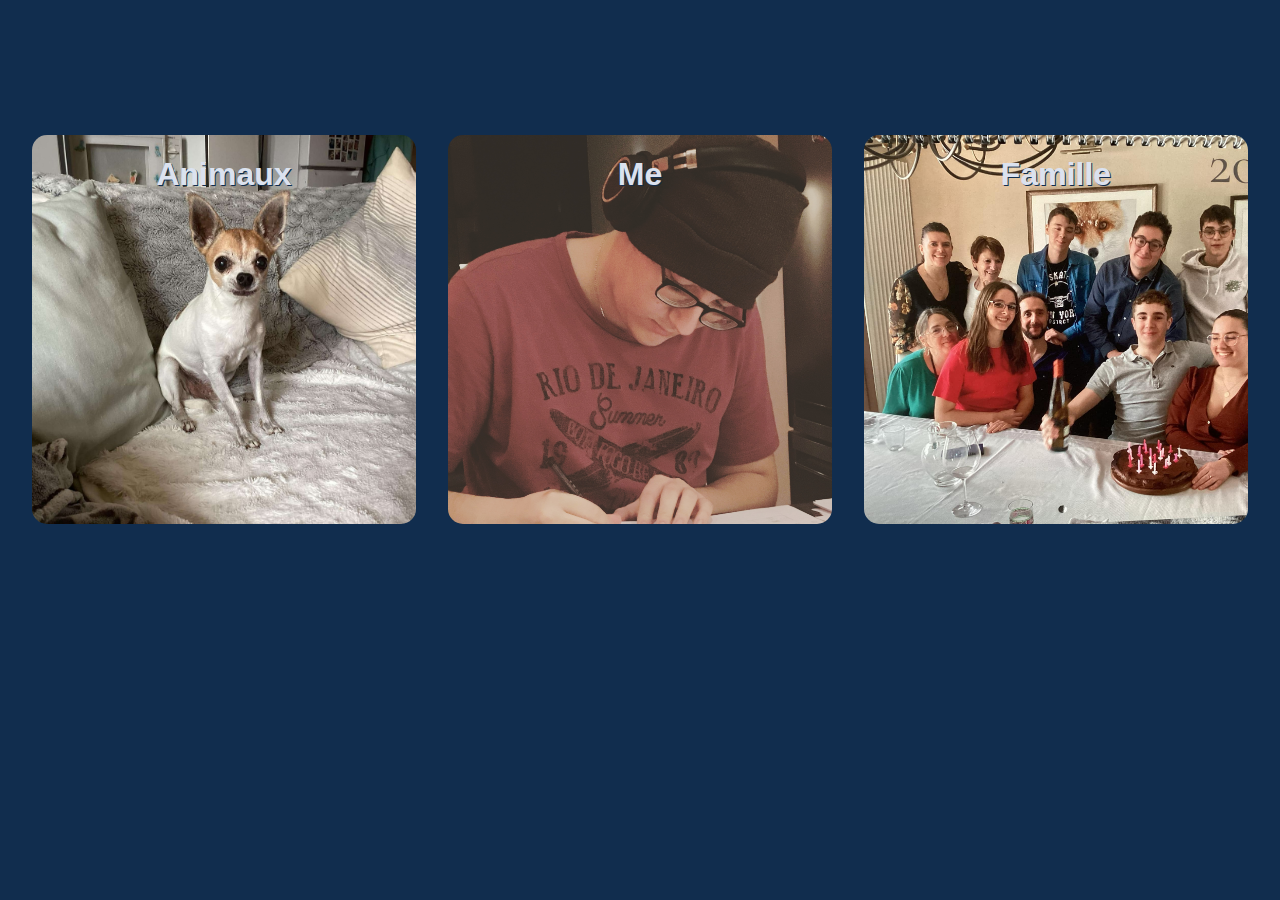
<file: index.html>
<!DOCTYPE html>
<html lang="fr">
<head>
  <meta charset="UTF-8" />
  <title>Guillaume Jim - Accueilc</title>

  <!--CSS & JS-->
  <link rel="stylesheet" href="./css/global.css" />
  <link rel="stylesheet" href="./css/Index.css" />
  
</head>
<body>
  <!--Bannière 1-->
  <div class="SelecteurContainer">
    <div class="Selecteur">
      <a href="./html/Animaux.html">
        <h1>Animaux</h1>
        <img src="./images/Animaux/DiegoSerieux.jpg" alt="Image de mon chien Diego"/>
      </a>
    </div>

    <div class="Selecteur">
      <a href="./html/Me.html">
        <h1>Me</h1>
        <img src="./images/Kot.jpg" alt="Une photo de moi"/>
      </a>
    </div>

    <div class="Selecteur">
      <a href="./html/Famille.html">
        <h1>Famille</h1>
        <img src="./images/Famille/F2024.jpg" alt="Une photo de ma famille"/>
      </a>
    </div>
  </div>
</body>
</html>
</file>
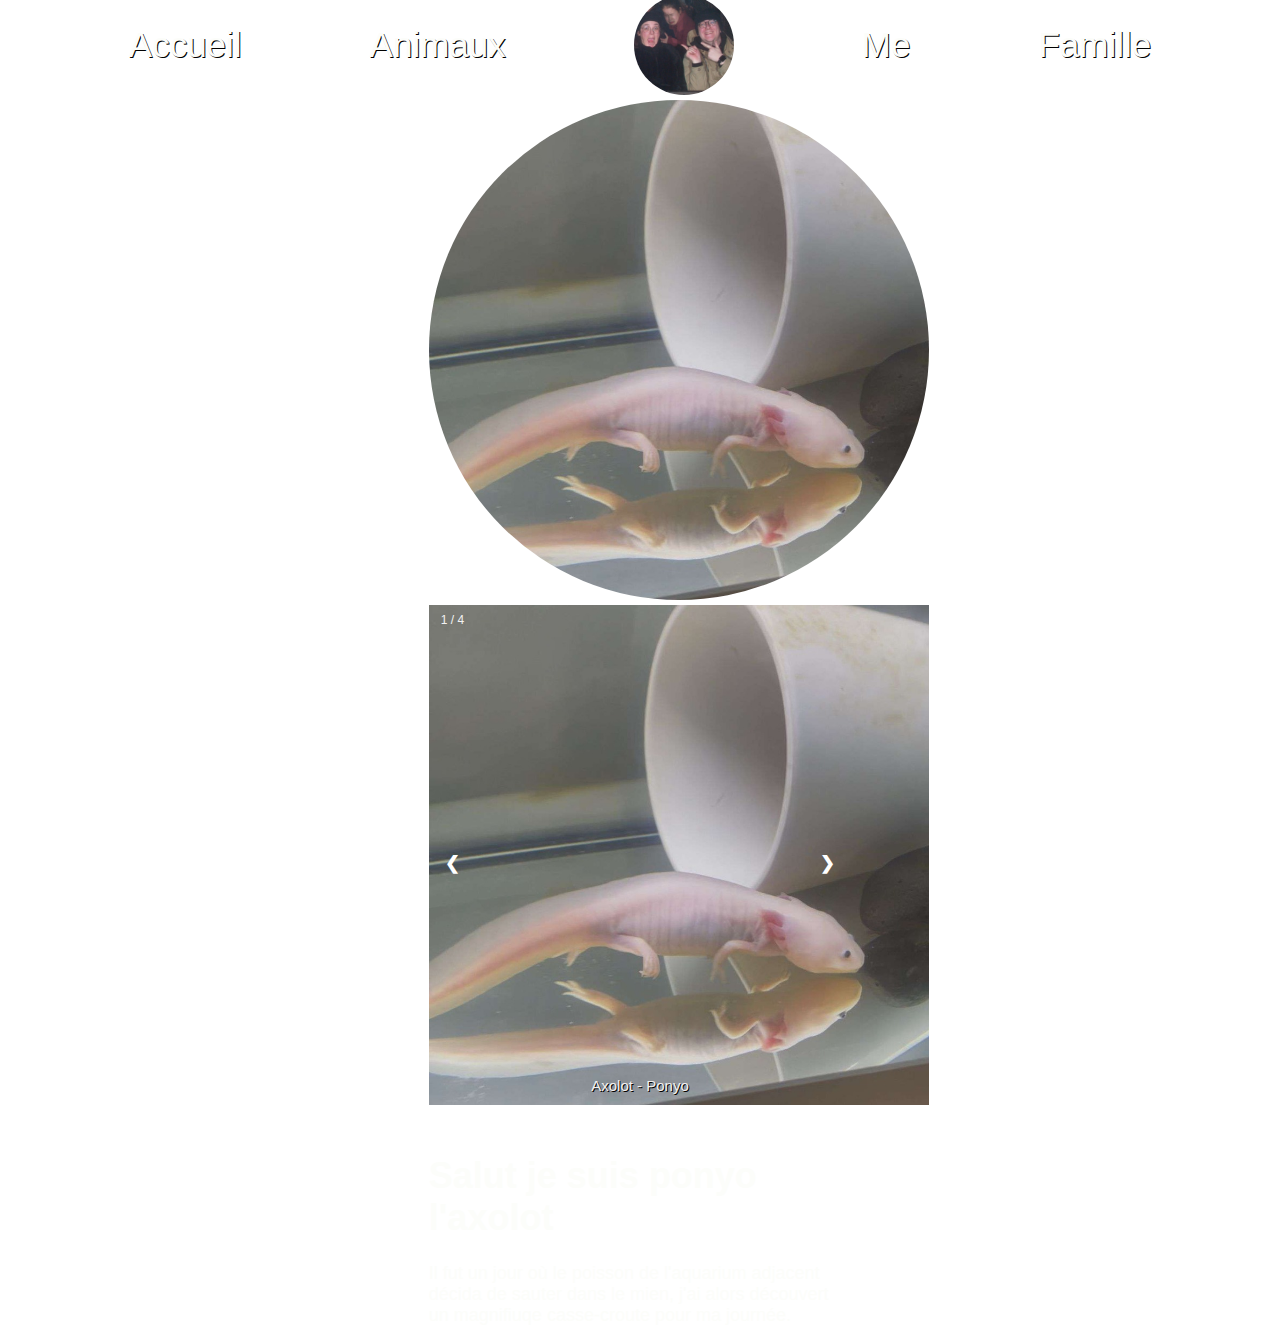
<file: Animaux.html>
<!DOCTYPE html>
<html lang="en">
<head>
    <title>Guillaume Jim - Animaux</title>
    <meta charset="UTF-8">
    <meta name="viewport" content="width=device-width, initial-scale=1.0">
    <meta http-equiv="X-UA-Compatible" content="ie=edge">
    <meta name="viewport" content="width=device-width, initial-scale=1.0" />

    <!-- Liste des fichiers CSS-->
    <link rel="stylesheet" href="Carousel.css">
    <link rel="stylesheet" href="Animaux.css">  
    <link rel="stylesheet" href="banner.css">
    
</head>
<body>


  <!-- Bannière de dessus de page-->
<div>
    <ul class="AccueilContainer">
            <li class="AccueilItem P2"><input type="image" src="Disney1.webp" class="ImgRounded"></li>
            <li class="AccueilItem P1"><a href="index.html">Accueil</a></li>
            <li class="AccueilItem P1"><a href="Animaux.html">Animaux</a></li>
            <li class="AccueilItem P3"><a href="Me.html">Me</a></li>
            <li class="AccueilItem P3"><a href="Famille.html">Famille</a></li>
    </ul>
</div>


  <!--Images sérieuses -->  
  <div class="slideshow-container serieux">
    <!-- Ponyo -->
      <div class="mySlides fade" data-slide-number="1">
        <img src="Ponyo.jpg"  class="ImgSlide" style="border-radius: 50%;">
      </div>
    <!--Kodak-->
      <div class="mySlides fade" data-slide-number="2">
        <img src="KodakSerieux.jpg"  class="ImgSlide" style="border-radius: 50%;">
      </div>
    
      <div class="mySlides fade" data-slide-number="3">
        <img src="TofuSerieux.jpg"  class="ImgSlide" style="border-radius: 50%;">
      </div>
    
      <div class="mySlides fade" data-slide-number="4">
        <img src="DiegoSerieux.jpg"  class="ImgSlide" style="border-radius: 50%;">
      </div>
    
    </div>


  <!-- Images marrantes-->
  <div class="slideshow-container fun">
  
    <div class="mySlides fade" data-slide-number="1">
      <div class="numbertext">1 / 4</div>
      <img src="Ponyo.jpg" class="ImgSlide">
      <div class="text">Axolot - Ponyo</div>
    </div>
  
    <div class="mySlides fade" data-slide-number="2">
      <div class="numbertext">2 / 4</div>
      <img src="KodakFun.jpg" class="ImgSlide">
      <div class="text">Chat - Kodak </div>
    </div>
  
    <div class="mySlides fade" data-slide-number="3">
      <div class="numbertext">3 / 4</div>
      <img src="TofuFun.jpg" class="ImgSlide">
      <div class="text">Chat - Tofu</div>
    </div>
  
    <div class="mySlides fade" data-slide-number="4">
      <div class="numbertext">4 / 4</div>
      <img src="DiegoFun.jpg" class="ImgSlide">
      <div class="text">Chien - Diego</div>
    </div>
  
    <a class="prev" onclick="plusSlides(-1)">&#10094;</a>
    <a class="next" onclick="plusSlides(1)">&#10095;</a>
  </div>
  <br>
 </div>


  <div class="slideshow-container annecdote">
    <!-- Ponyo -->
    <div class="mySlides fade" data-slide-number="1">
      <h1>Salut je suis ponyo l'axolot</h1>
      <p>
        Il fut un jour où le poisson de l'aquarium adjacent décida de sauter
        dans le mien, j'ai alors découvert un magnifiuqe casse-croute pour ma
        journée.
      </p>
    </div>
    <!--Kodak-->
    <div class="mySlides fade" data-slide-number="2">
      <h1>Kodak la faillite</h1>
      <p>
        Mon maitre m'a nommé kodak comme une entreprise qui n'existe presque plus
        car je ne fais que manger le profit dans ma gamelle. Les enfants m'appelent
        même "Grosdak" à cause de ça.
      </p>
    </div>
  
    <div class="mySlides fade" data-slide-number="3">
      <h1>Tofu l'adresse</h1>
      <p>
        Moi c'est Tofu, je suis un chat très charismatique, je le suis encore plus quand
        je fais totalement exprès de rater tout mes sauts. Je suis un vrai pro de la chute.
      </p>
    </div>
  
    <div class="mySlides fade" data-slide-number="4">
      <h1>Diego l'alarme</h1>
      <p>
        Moi c'est diego. Je suis le protecteur génial de mon terrictoire.
        Je suis tellement efficace que quand j'abboie je fais fuir les gens qui viennent
        me rendre visite.
      </p>
    </div>
   </div>
  
  </div>
<script src="carousel.js"></script>

</body>
</html>
</file>
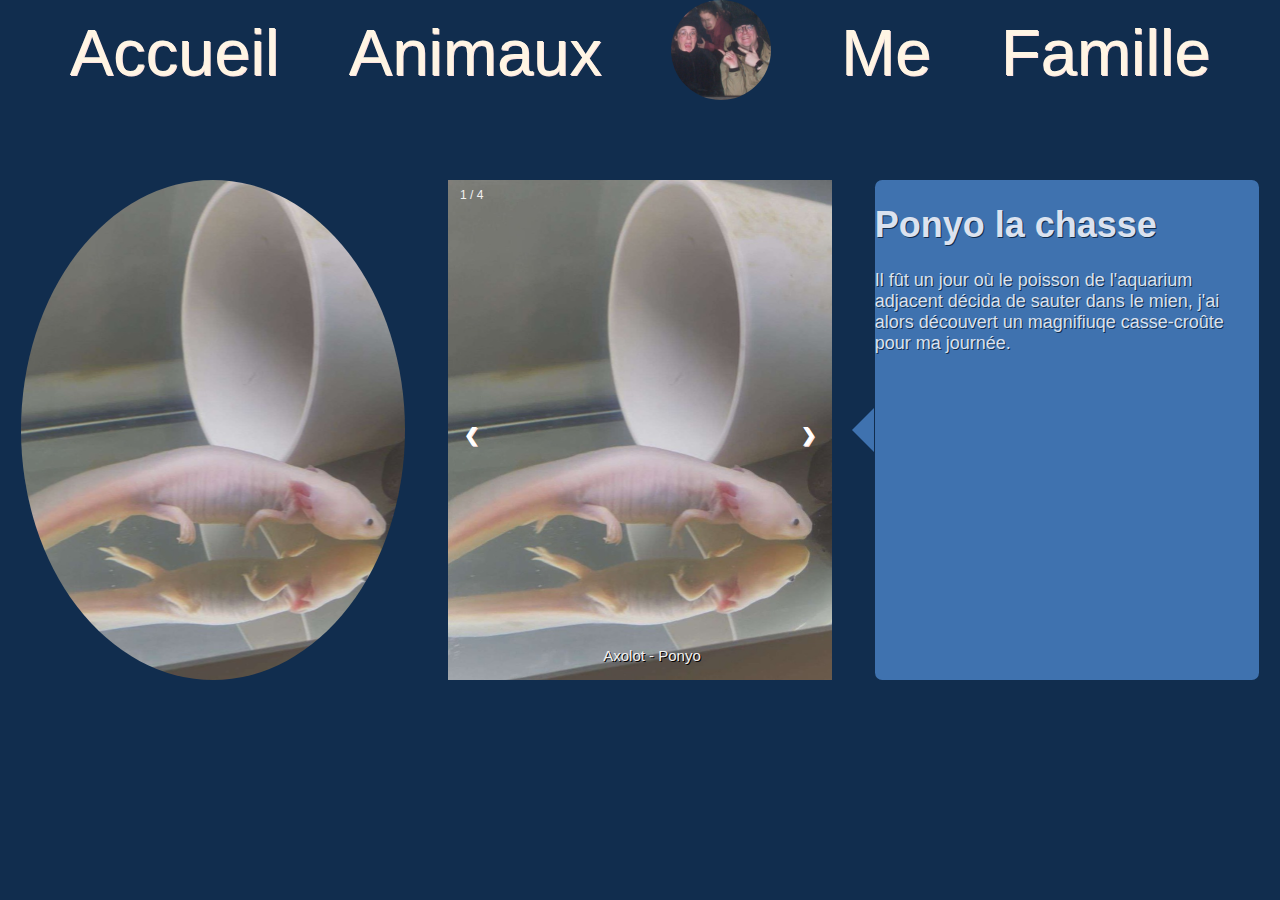
<file: html/Animaux.html>
<!DOCTYPE html>
<html lang="fr">
  <head>
    <meta charset="UTF-8" />
    <title>Guillaume Jim - Animaux</title>

    <!-- Liste des fichiers CSS-->
    <link rel="stylesheet" href="../css/global.css" />
    <link rel="stylesheet" href="../css/Animaux.css" />
    <link rel="stylesheet" href="../css/Carousel.css" />
    <link rel="stylesheet" href="../css/banner.css" />
  </head>
  <body>
    <!-- Bannière de dessus de page-->
    <!--Version Desktop-->
    <nav class="NotMobile">
      <ul class="AccueilContainer">
        <li class="AccueilItem P2">
          <img src="../images/Disney1.webp" alt="Bouton MenuDropDown"/>
        </li>
        <li class="AccueilItem P1"><a href="../index.html">Accueil</a></li>
        <li class="AccueilItem P1">
          <a href="../html/Animaux.html">Animaux</a>
        </li>
        <li class="AccueilItem P3"><a href="../html/Me.html">Me</a></li>
        <li class="AccueilItem P3">
          <a href="../html/Famille.html">Famille</a>
        </li>
      </ul>
    </nav>

    <!--Version Mobile & Tablet-->
    <nav class="Mobile">
      <input
        type="image"
        src="../images/Disney1.webp"
        class="DropMenuButton"
        id="Button"
        alt="Menu"
      />
      <div class="DropMenu" id="DropMenu">
        <a href="../index.html">Accueil</a>
        <a href="../html/Animaux.html">Animaux</a>
        <a href="../html/Me.html">Me</a>
        <a href="../html/Famille.html">Famille</a>
      </div>
    </nav>

    <main>
      <div class="AnimauxContainer">
        <!--Images sérieuses -->
        <div class="slideshow-container serieux">
          <!-- Ponyo -->
          <div class="mySlides fade" data-slide-number="1">
            <img
              src="../images/Animaux/Ponyo.jpg"
              class="ImgSlide"
              style="border-radius: 50%"
              alt="Image de Ponyo"
            />
          </div>
          <!--Kodak-->
          <div class="mySlides fade" data-slide-number="2">
            <img
              src="../images/Animaux/KodakSerieux.jpg"
              class="ImgSlide"
              style="border-radius: 50%"
              alt="Image de Kodak <sérieuse>"
            />
          </div>

          <div class="mySlides fade" data-slide-number="3">
            <img
              src="../images/Animaux/TofuSerieux.jpg"
              class="ImgSlide"
              style="border-radius: 50%"
              alt="Image de Tofu <sérieuse>"
            />
          </div>

          <div class="mySlides fade" data-slide-number="4">
            <img
              src="../images/Animaux/DiegoSerieux.jpg"
              class="ImgSlide"
              style="border-radius: 50%"
              alt="Image de Diego <sérieuse>"
            />
          </div>
        </div>

        <!-- Images marrantes-->
        <div class="slideshow-container">
          <div class="mySlides fade" data-slide-number="1">
            <div class="numbertext">1 / 4</div>
            <img src="../images/Animaux/Ponyo.jpg" 
                class="ImgSlide" 
                alt="Image de Ponyo"/>
            <div class="text">Axolot - Ponyo</div>
          </div>

          <div class="mySlides fade" data-slide-number="2">
            <div class="numbertext">2 / 4</div>
            <img src="../images/Animaux/KodakFun.jpg" 
                  class="ImgSlide"
                  alt="Image de Kodak <marrante>" 
                  />
            <div class="text">Chat - Kodak</div>
          </div>

          <div class="mySlides fade" data-slide-number="3">
            <div class="numbertext">3 / 4</div>
            <img src="../images/Animaux/TofuFun.jpg" 
                class="ImgSlide" 
                alt="Image de Tofu <marrante>"
                />
            <div class="text">Chat - Tofu</div>
          </div>

          <div class="mySlides fade" data-slide-number="4">
            <div class="numbertext">4 / 4</div>
            <img src="../images/Animaux/DiegoFun.jpg" 
            class="ImgSlide"
            alt="Image de Diego <marrante>"
            />
            <div class="text">Chien - Diego</div>
          </div>

          <a class="prev" onclick="plusSlides(-1)">&#10094;</a>
          <a class="next" onclick="plusSlides(1)">&#10095;</a>
        </div>

      <div class="slideshow-container bulle">
        <!-- Ponyo -->
        <div class="mySlides fade" data-slide-number="1">
          <h1>Ponyo la chasse</h1>
          <p>
            Il fût un jour où le poisson de l'aquarium adjacent décida de sauter
            dans le mien, j'ai alors découvert un magnifiuqe casse-croûte pour
            ma journée.
          </p>
        </div>
        <!--Kodak-->
        <div class="mySlides fade" data-slide-number="2">
          <h1>Kodak la faillite</h1>
          <p>
            Mon maître m'a nommé kodak comme une entreprise qui n'existe presque
            plus car je ne fais que manger le profit dans ma gamelle. Les
            enfants m'appellent même "Grosdak" à cause de ça.
          </p>
        </div>

        <div class="mySlides fade" data-slide-number="3">
          <h1>Tofu l'adresse</h1>
          <p>
            Moi c'est Tofu, je suis un chat très charismatique, je le suis
            encore plus quand je fais totalement exprès de rater tout mes sauts.
            Je suis un vrai pro de la chute.
          </p>
        </div>

        <div class="mySlides fade" data-slide-number="4">
          <h1>Diego l'alarme</h1>
          <p>
            Moi c'est Diego. Je suis le protecteur génial de mon territoire. Je
            suis tellement efficace que quand j'aboie je fais fuir les gens qui
            viennent me rendre visite.
          </p>
        </div>
      </div>
      </div>
    </main>
    <script src="../js/DropMenu.js"></script>
    <script src="../js/carousel.js"></script>
  </body>
</html>
</file>
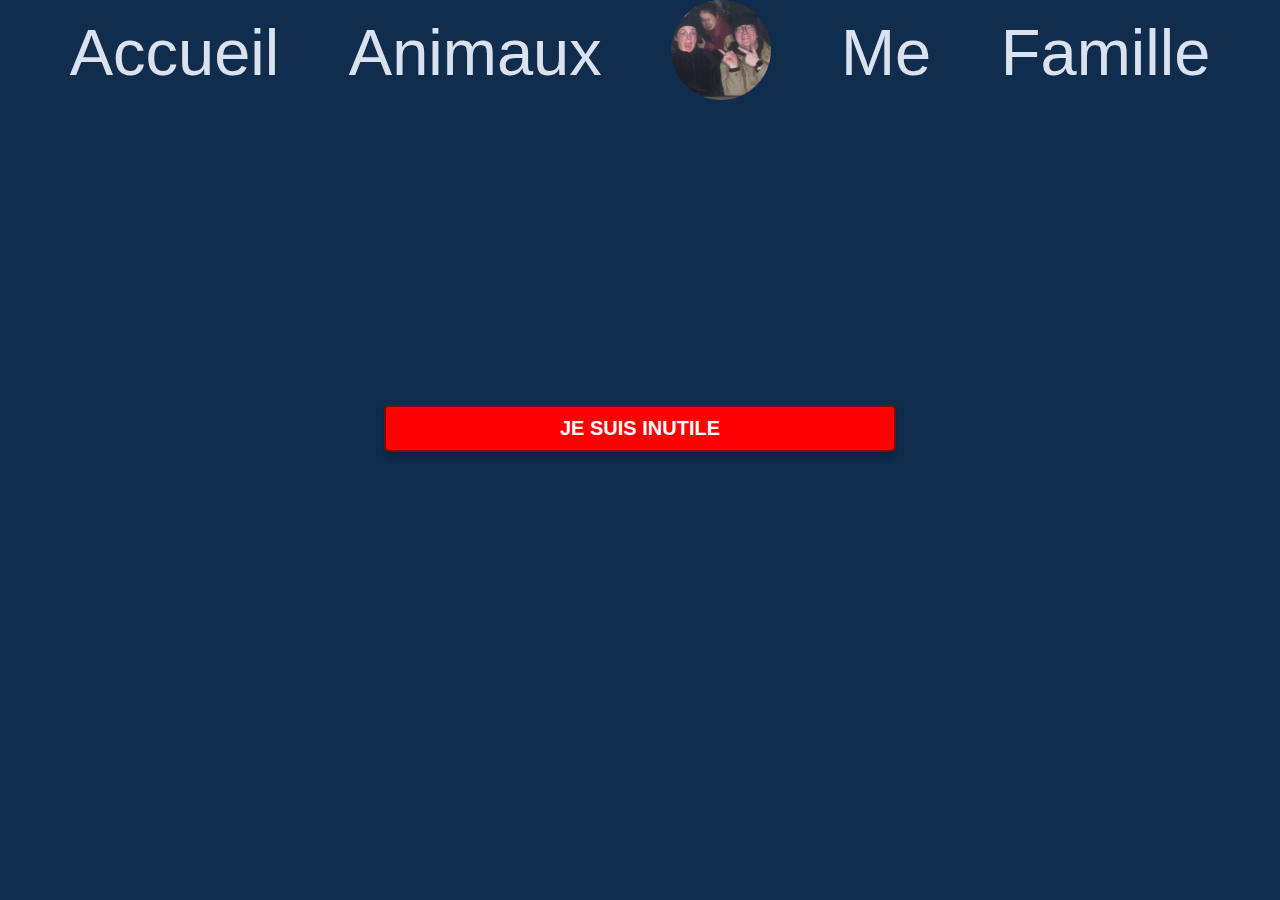
<file: html/Famille.html>
<!DOCTYPE html>
<html lang="fr">
  <head>
    <meta charset="UTF-8" />
    <title>Guillaume Jim - Famille</title>

    <!-- Liste des fichiers CSS-->
    <link rel="stylesheet" href="../css/banner.css" />
    <link rel="stylesheet" href="../css/global.css" />
    <link rel="stylesheet" href="../css/famille.css" />

  </head>
  <body>
    <!-- Bannière de dessus de page-->
    <!--Version Desktop-->
    <nav class="NotMobile">
      <ul class="AccueilContainer">
        <li class="AccueilItem P2">
          <img src="../images/Disney1.webp" alt="Image Disney1"/>
        </li>
        <li class="AccueilItem P1"><a href="../index.html">Accueil</a></li>
        <li class="AccueilItem P1">
          <a href="../html/Animaux.html">Animaux</a>
        </li>
        <li class="AccueilItem P3"><a href="../html/Me.html">Me</a></li>
        <li class="AccueilItem P3">
          <a href="../html/Famille.html">Famille</a>
        </li>
      </ul>
    </nav>

    <!--Version Mobile & Tablet-->
    <nav class="Mobile">
      <input
        type="image"
        src="../images/Disney1.webp"
        class="DropMenuButton"
        id="Button"
        alt="Menu"
      />
      <div class="DropMenu" id="DropMenu">
        <a href="../index.html">Accueil</a>
        <a href="../html/Animaux.html">Animaux</a>
        <a href="../html/Me.html">Me</a>
        <a href="../html/Famille.html">Famille</a>
      </div>
    </nav>

    <main>
      <button type="button" id="BazelgeuseButton" onclick="Bazelgeuse()">JE SUIS INUTILE</button>
      <div class="BazelgeuseContainer" id="BazelgeuseContainer">
        <audio id="BazelgeuseAudio" loop>
          <source src="../sound/Bazelgeuse.mp3" type="audio/mpeg" />
        </audio>
        <img src="../images/Famille/Bazelgeuse.webp" alt="Bazelgeuse"/>
        <h2 class="Texte">BAZELGEUSE</h2>
        <p class="Texte">Le Bazelgeuse est une grande wyverne volante recouverte de grosses écailles argentées 
          avec des sortes de bombes organiques sous le cou, la queue et les talons. Sa taille imposante 
          fait qu'il possède des ailes de très grandes envergures.</p>
        <p class="Texte">Les Bazelgeuse sont des wyvernes nomades et n'ont pas pour ainsi dire de territoire propre. 
          On peut donc les retrouver dans à peu près toutes les régions du Nouveau Monde et ce sont 
          souvent des prédateurs alpha de la chaîne alimentaire locale, bien que l'écosystème se soit 
          très bien adapté à sa présence.</p>
      </div>
        <button type="button" id="PauseButton" onclick="pause()">En vrai stop</button>
    </main>

    <script src="../js/famille.js"></script>
    <script src="../js/DropMenu.js"></script>
  </body>
</html>
</file>
<file: css/global.css>
body  {
    all: unset;
    font-family: proxima-nova, sans-serif;
    font-size: 18px;    
    background: #112D4E;
}

h1, h2, p, a {
        color: #DBE2EF;
        text-shadow: #112D4E 1px 1px;
}


@media only screen and (max-width: 1250px) {

    body {
        background: #E3CAA5;    
    }

    h1, h2, p, a {
        color: #FFFBE9;
        text-shadow: #CEAB93 1px 1px;
    }
}

@media only screen and (max-width: 600px) {
    body {
        color: #fff5e4;
        background: #ffd1d1;
      }
      
      h1, h2, p, a {
        color: #fff5e4;
        text-shadow: #ff9494 1px 1px;
      } 
}
</file>
<file: css/Index.css>
.SelecteurContainer {
  display: flex;
  position: relative;
  top: 15vh;;
  width: 100vw;
  height: 60%;
  flex-flow: row nowrap;
  justify-content: space-evenly;
  align-items: stretch;
  align-content: stretch;
  transition: all 0.3s ease-in-out;
}

.Selecteur {
  position: relative;;
  height: auto;
  width: 30%;
  transition: all 0.3s ease-in-out;
}

.Selecteur h1 {
  position: absolute;
  left: 50%;
  transform: translateX(-50%);
  font-size: 2rem;
}

.Selecteur img {
  border-radius: 15px;
  width: 100%;
  height: 100%;
  object-fit: cover;

}

.SelecteurContainer:hover .Selecteur{
  filter: blur(5px);
}

.SelecteurContainer .Selecteur:hover {
  transform: scale(1.1);
  filter: blur(0px);
  z-index: 2;
}

/*VERSION TABLETTE*/
@media only screen and (max-width: 1250px) {
  .SelecteurContainer {
    flex-flow: rown wrap;
    width: 100vw;
    height: 100vh;
  }
}

@media only screen and (max-width: 600px) {
  .SelecteurContainer {
    flex-flow: column nowrap;
    width: 100vw;
    height: 100vh;
  }

  .Selecteur {
    margin: 15px;
    width: 50%;
    height: auto;
    left: 25%;
  }
}
</file>
<file: Carousel.css>
* {box-sizing:border-box}

/* Slideshow container */
.slideshow-container {
  max-width: 500px;
  position: relative;
  margin: auto;
}

/* Hide the images by default */
.mySlides   {
  display: none;
}

/* Next & previous buttons */
.prev, .next {
  cursor: pointer;
  position: absolute;
  top: 50%;
  width: auto;
  margin-top: -22px;
  padding: 16px;
  color: white;
  font-weight: bold;
  font-size: 18px;
  transition: 0.6s ease;
  border-radius: 0 3px 3px 0;
  user-select: none;
}

/* Position the "next button" to the right */
.next {
  right: 0;
  border-radius: 3px 0 0 3px;
}

/* On hover, add a black background color with a little bit see-through */
.prev:hover, .next:hover {
  background-color: rgba(0,0,0,0.8);
}

.text {
  color: #f2f2f2;
  font-size: 15px;
  padding: 8px 12px;
  position: absolute;
  bottom: 8px;
  width: 100%;
  text-align: center;
  text-shadow: black 1px 1px; 
}

.numbertext {
  color: #f2f2f2;
  font-size: 12px;
  padding: 8px 12px;
  position: absolute;
  top: 0;
}

.dot {
  cursor: pointer;
  height: 15px;
  width: 15px;
  margin: 0 2px;
  background-color: #bbb;
  border-radius: 50%;
  display: inline-block;
  transition: background-color 0.6s ease;
}

.active, .dot:hover {
  background-color: #717171;
}

/* Fading animation */
.fade {
  animation-name: fade;
  animation-duration: 1.5s;
}

@keyframes fade {
  from {opacity: .4}
  to {opacity: 1}
}
</file>
<file: Animaux.css>
body {
    all: unset;
    font-family: proxima-nova, sans-serif;
    font-size: 18px;
    color: #FCFDFA;

    background-image: url("https://media0.giphy.com/media/v1.Y2lkPTc5MGI3NjExbmM0eWw1aHl4bXNveXFpaGNwb2NuZDlyZjBkOTZxZW5hcGNjdjM1ZiZlcD12MV9pbnRlcm5hbF9naWZfYnlfaWQmY3Q9Zw/yrneKwpxDcQBb1uGRi/giphy.gif");
    background-size: 100%;
}

.Global {
    display: flex;
    flex-flow : column nowrap;
}

.ImgSlide {
object-fit: cover;
width: 500px;
height: 500px;
}


@media only screen and (min-width: 1250px) {
    .Global{
        flex-flow: row nowrap;
        height: 100vh;
    }

    .slideshow-container {
        width: 33vw;
    }
}
</file>
<file: banner.css>
ul {
    list-style: none;
    padding: 0;
    margin: 0;
    
}

a:link, a:visited, a:active, a:hover {
    text-decoration: none;
    color: currentColor;
}

.AccueilContainer {

    background: transparent;
    height: auto;
    width: auto;
    display:flex;
    flex-flow: column wrap;
    justify-content: center;
    align-items: flex-start;
    align-content: center;

    text-shadow: black 1px 1px;
    z-index: 15;
}

.AccueilItem {
    display : none;
    margin-bottom: 10px;
    padding: 5%;
    font-size: 35px;

}

@media only screen and (min-width: 1250px) {
    .AccueilContainer {
        flex-flow : row wrap;
        justify-content: center;
        align-items: center;
        height: 100px;    
    }

    .AccueilItem {
        display: flex;
    }


    .AccueilItem.P1 {
        order: 1;
    }

    .AccueilItem.P2{
        order : 2;
    }

    .AccueilItem.P3 {
        order: 3;
    }

    .ImgRounded {
        border-radius: 50%;
        width: 100px;
        height: 100px;
    }
}
</file>
<file: css/Animaux.css>
.AnimauxContainer {
    display: flex;
    position: absolute;
    top: 20vh;
    width: 100vw;
    height: 500px;
}

.slideshow-container {
    position: relative;
    width: 30%;
    height: 100%;
}

.ImgSlide {
    width: 100%;
    height: 500px;
    object-fit: cover;
}

.bulle {
	position: relative;
	background: #3f72af;
	border-radius: .4em;
}

.bulle:after {
	content: '';
	position: absolute;
	left: 0;
	top: 50%;
	width: 0;
	height: 0;
	border: 1.25em solid transparent;
	border-right-color: #3f72af;
	border-left: 0;
	margin-top: -1.25em;
	margin-left: -1.25em;
}

@media only screen and (max-width: 1250px) {
	.AnimauxContainer {
		flex-flow: row nowrap;
		top: 200px;
		height: 100vh;
	}

	.slideshow-container {
		width: 40%;
		height: 50%;
	}

	.ImgSlide {
		height: 50vh;
	}
}

@media only screen and (max-width: 600px) {
	.AnimauxContainer {
		flex-flow: column nowrap;
		top: 60%;
		height: 100vh;
	}

	.slideshow-container {
		width: 100%;
		height: 50%;
	}

	.ImgSlide {
		height: 50vh;
	}
	
	.serieux {
		display: none;
	}
}
</file>
<file: css/Carousel.css>
/* Slideshow container */
.slideshow-container {
  position: relative;
  margin: auto;
}

.mySlides {
  display: none;
}

/* <- -> */
.prev,
.next {
  cursor: pointer;
  position: absolute;
  top: 50%;
  width: auto;
  margin-top: -22px;
  padding: 16px;
  color: white;
  font-weight: bold;
  font-size: 18px;
  transition: 0.6s ease;
  border-radius: 0 3px 3px 0;
  user-select: none;
}

/* Position the "next button" to the right */
.next {
  right: 0;
  border-radius: 3px 0 0 3px;
}

/* On hover, add a black background color with a little bit see-through */
.prev:hover,
.next:hover {
  background-color: rgba(0, 0, 0, 0.8);
}

.text {
  color: #f2f2f2;
  font-size: 15px;
  padding: 8px 12px;
  position: absolute;
  bottom: 8px;
  width: 100%;
  text-align: center;
  text-shadow: black 1px 1px;
}

.numbertext {
  color: #f2f2f2;
  font-size: 12px;
  padding: 8px 12px;
  position: absolute;
  top: 0;
}

.dot {
  cursor: pointer;
  height: 15px;
  width: 15px;
  margin: 0 2px;
  background-color: #bbb;
  border-radius: 50%;
  display: inline-block;
  transition: background-color 0.6s ease;
}

.active,
.dot:hover {
  background-color: #717171;
}

/* Fading animation */
.fade {
  animation-name: fade;
  animation-duration: 1.5s;
}

@keyframes fade {
  from {
    opacity: 0.4;
  }
  to {
    opacity: 1;
  }
}
</file>
<file: css/banner.css>
ul {
  list-style: none;
  padding: 0;
  margin: 0;
}

a {
  color: #FFF5E4;
  text-shadow: #FFE3E1 1px 1px;
}
a:link,
a:visited,
a:active,
a:hover {
  font-size: 65px;
  text-decoration: none;
}

.NotMobile {
  display : block
}
.Mobile {
  display : none;
}

.AccueilContainer {
  display: flex;
  flex-flow: rown nowrap;
  width: 100%;
  justify-content: space-evenly;
  align-items: center;
  align-content: center;
}

.AccueilItem {
  display: inline-block;
}

.AccueilItem.P1 {order:1;}
.AccueilItem.P2 {order:2;}
.AccueilItem.P3 {order:3;}

.AccueilItem img {
  height: 100px;
  border-radius: 50%;
}

@media only screen and (max-width: 1250px) {
  .Mobile {
    display : flex;
    position: relative
    flex-flow: rown nowrap;
    width: 100%;
    justify-content: space-evenly;
    align-items: center;
    align-content: center;
  }
  .NotMobile {
    display : none
  }
}

.DropMenuButton {
  border-radius: 50%;
  height: 100px;
  padding: 16px;
  font-size: 16px;
  border: none;
}

.DropMenu {
  display: none;
  flex-flow: row wrap;
  position: relative;
  border: #AD8B73 5px dashed;
  top: 0; 
  background-color: transparent;
  min-width: 160px;
  padding: 10px 0;
}

.DropMenu a {
  color: inherit;
  padding: 12px 16px;
  text-decoration: none;
  display: block;
}



@media only screen and (max-width: 600px) {
  .DropMenu {
    flex-flow: column nowrap;
    border: #FFE3E1 3px dashed;
  }
}
</file>
<file: css/famille.css>
button {
    position: absolute;
    margin: 0 auto;
    margin-left: 30%;
    margin-right: 30%;
    width: 40%;
    color: white;
    font-size: 20px;
    font-weight: bold;
    border-radius: 5px;
    padding: 10px 20px;
    cursor: pointer;
    text-transform: uppercase; 
    box-shadow: 0 4px 8px rgba(0, 0, 0, 0.3); 
    transition: transform 0.2s, box-shadow 0.2s; 
}

.BazelgeuseContainer {
    display: none;

}

.BazelgeuseContainer img {
  width: 300px;
  height: auto;
  transition: transform 0.1s linear;
}

.Texte {
    font-size: 2rem;
    color: white;
    text-align: center;
    text-shadow: 2px 2px 4px rgba(0, 0, 0, 0.5);
}


/*GROS BOUTON*/
#PauseButton {
  display: none;
  background-color: green;
  border: 2px solid lightgreen;
}

#PauseButton:hover {
transform: scale(1.1);
box-shadow: 0 6px 12px rgba(0, 0, 0, 0.5);
}

#PauseButton:active {
transform: scale(0.95);
box-shadow: 0 2px 4px rgba(0, 0, 0, 0.3);
}
#BazelgeuseButton {
  display: block;
  background-color: red;
  border: 2px solid darkred;
  margin-top: 300px;
}

#BazelgeuseButton:hover {
  transform: scale(1.1);
  box-shadow: 0 6px 12px rgba(0, 0, 0, 0.5);
}

#BazelgeuseButton:active {
  transform: scale(0.95);
  box-shadow: 0 2px 4px rgba(0, 0, 0, 0.3);
}


@media only screen and (max-width: 1250px) {
  .Texte {
    font-size: 1rem;
    position: relative;
  }

  button {
    border-radius: 25px;
  }

  .BazelgeuseContainer h2 p {
    position: absolute;
    margin: 0 auto;
    top: 0;
  }
}

@media only screen and (max-width: 600px) {
  .Texte {
    font-size: 1rem;
    position: relative;
  }

  button {
    border-radius: 45%;
  }

  .BazelgeuseContainer h2 p {
    position: absolute;
    margin: 0 auto;
    top: 0;
  }
}
</file>
